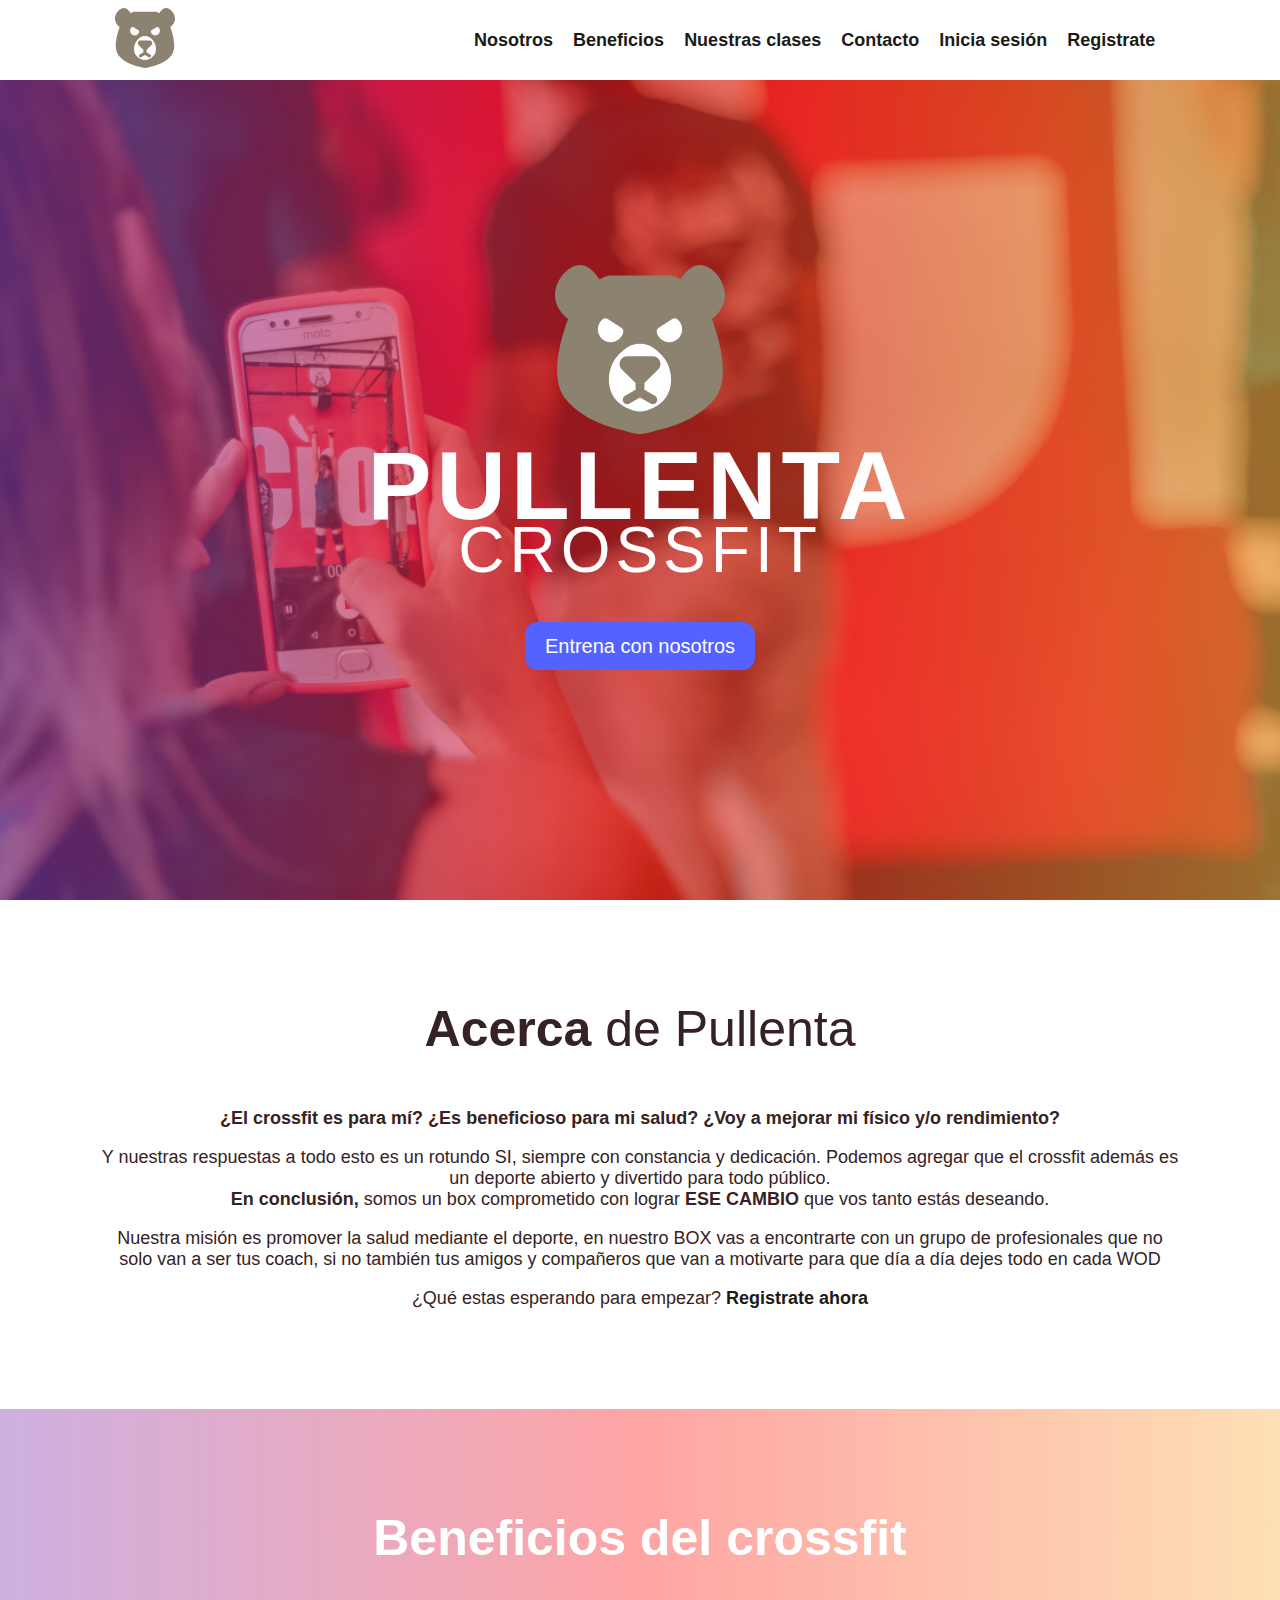
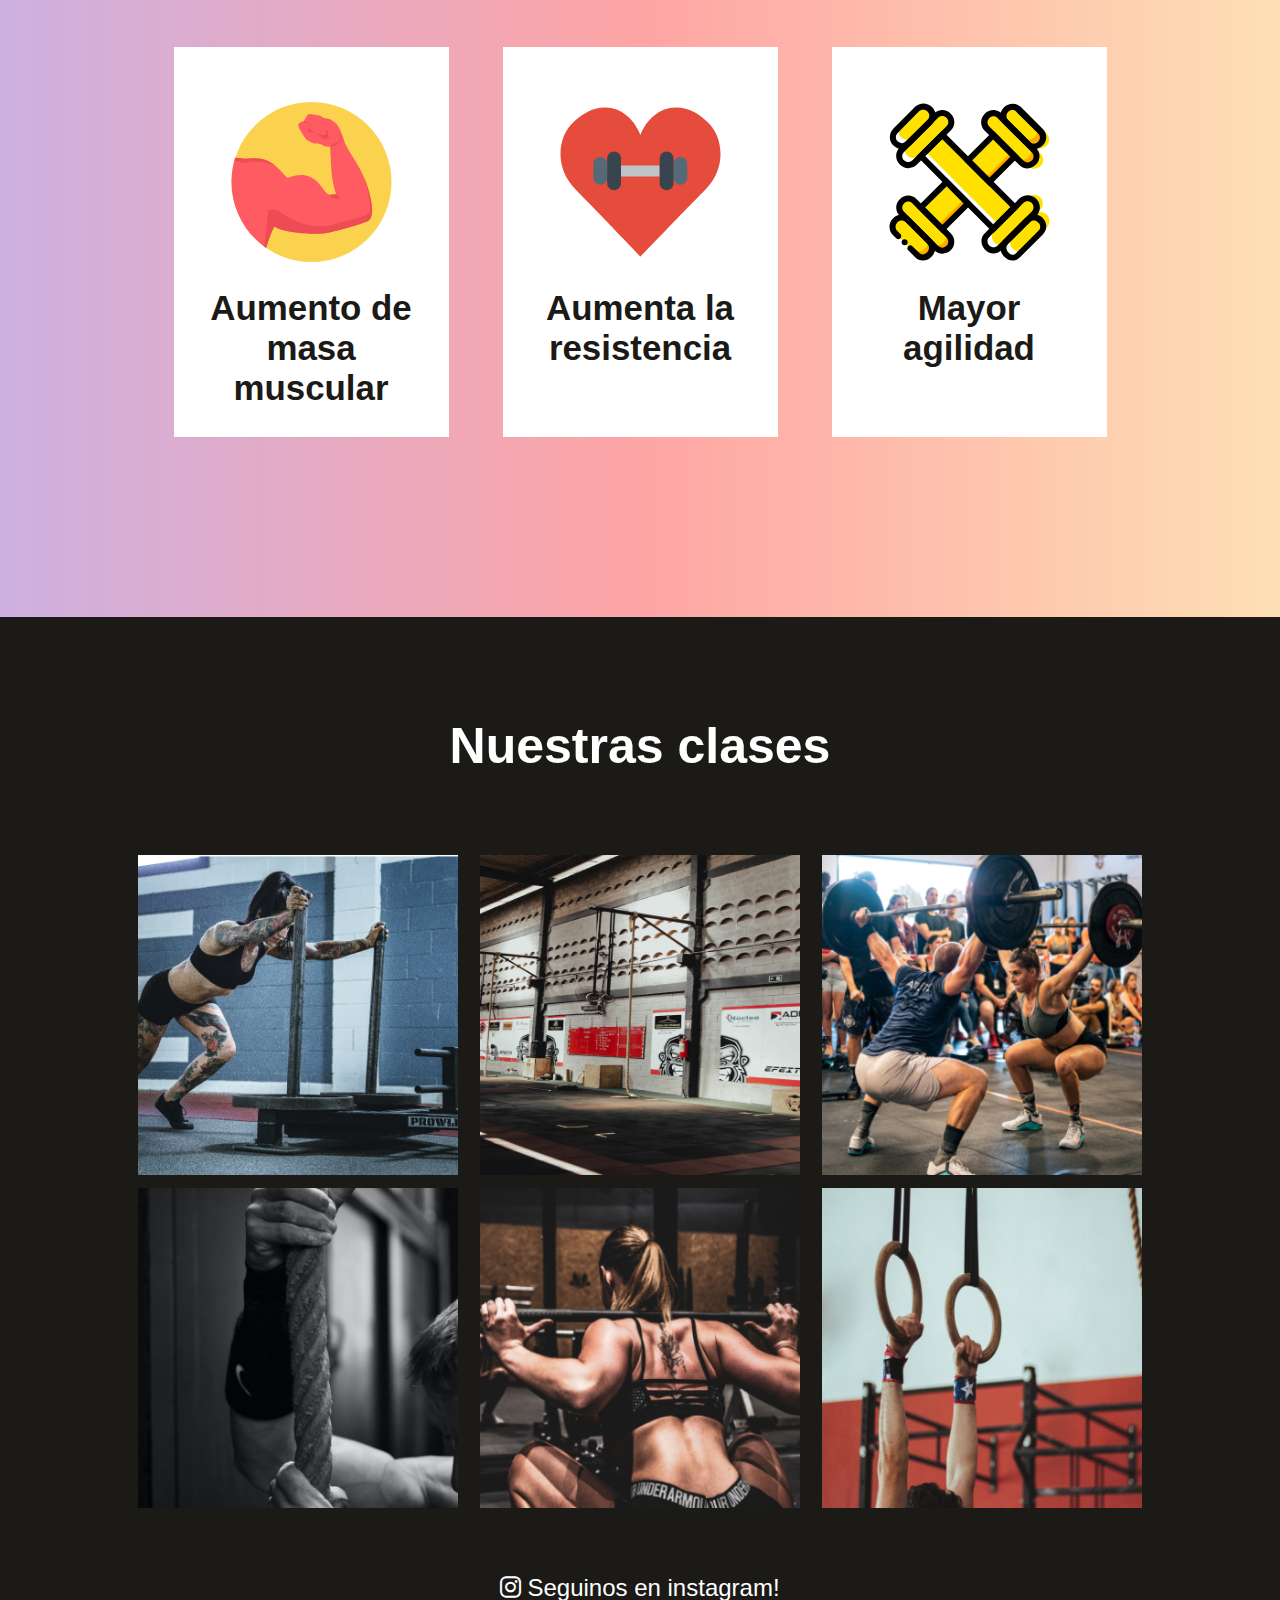
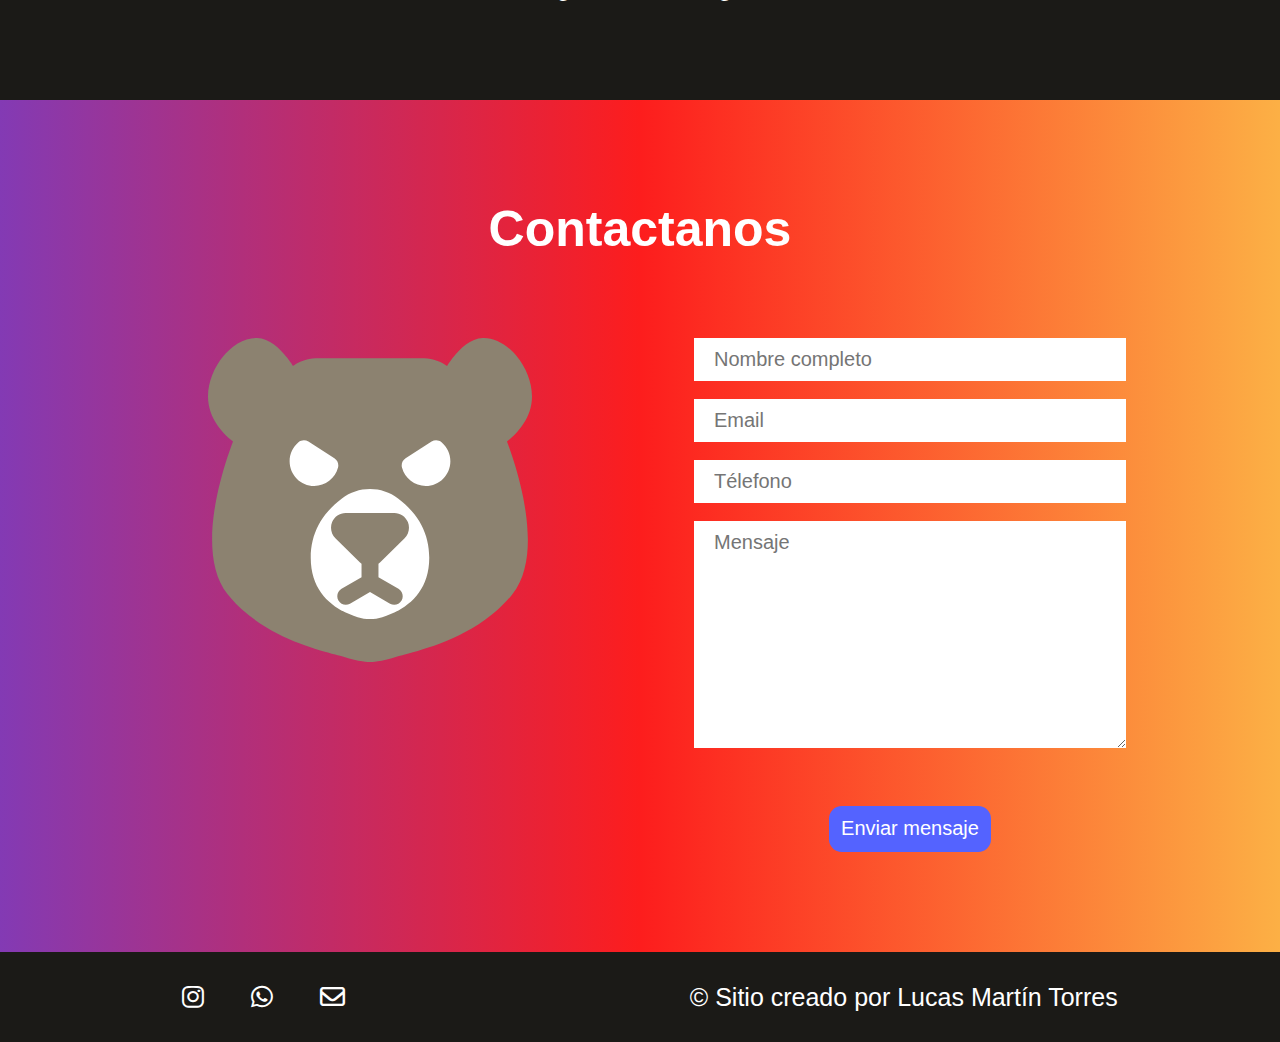
<file: index.html>
<!DOCTYPE html>
<html lang="en">

<head>
    <meta charset="UTF-8" />
    <meta http-equiv="X-UA-Compatible" content="IE=edge" />
    <meta name="viewport" content="width=device-width, initial-scale=1.0" />
    <meta name="description"
        content="¿El crossfit es para mí? ¿Es beneficioso para mi salud? ¿Voy a mejorar mi físico y/o rendimiento? Y nuestras respuestas a todo esto es un rotundo SI, siempre con constancia y dedicación. Podemos agregar que el crossfit además es un deporte abierto y divertido para todo público. ¿Empecemos?" />
    <link rel="icon" href="/assets/img/Oso.svg" />
    <link rel="stylesheet" href="css/index.css" />
    <link href="assets/fontawesome-free-6.1.1-web/css/all.css" rel="stylesheet">
    <title>Pullenta Cross</title>
</head>

<body>
    <nav class="navbar" id="nav">
        <div class="icono">
            <a href=""><img src="assets/img/Oso.svg" alt="Dibujo Oso"/></a>
        </div>

        <div class="container-menu">
            <ul class="menu">
                <li><a href="#about">Nosotros</a></li>
                <li><a href="#beneficios">Beneficios</a></li>
                <li><a href="#clases">Nuestras clases</a></li>
                <li><a href="#contacto">Contacto</a></li>
                <li><a href="login.html">Inicia sesión</a></li>
                <li><a href="registro.html">Registrate</a></li>
            </ul>
        </div>
        <div class="menu-mobile">
            <input type="checkbox" name="menu " id="menu">
            <label for="menu"> <i class="fa-solid fa-bars"></i> </label>
            <ul>
                <li><a href="#about">Nosotros</a></li>
                <li><a href="#beneficios">Beneficios</a></li>
                <li><a href="#clases">Nuestras clases</a></li>
                <li><a href="#contacto">Contacto</a></li>
                <li><a href="login.html">Inicia sesión</a></li>
                <li><a href="registro.html">Registrate</a></li>
            </ul>
        </div>
    </nav>

    <section class="section-hero">
        <div class="icono">
            <img src="assets/img/Oso.svg" alt="Dibujo oso" />
        </div>

        <div class="texto-hero">
            <h1>PULLENTA <span> CROSSFIT </span></h1>
            <button type="submit" class="boton">
                <a href="registro.html"> Entrena con nosotros </a>
            </button>
        </div>
    </section>

    <section class="about" id="about">
        <div class="container">
            <h2 class="section-title">Acerca <span> de Pullenta </span></h2>
            <h3>
                ¿El crossfit es para mí? ¿Es beneficioso para mi salud? ¿Voy a mejorar
                mi físico y/o rendimiento?
            </h3>
            <p>
                Y nuestras respuestas a todo esto es un rotundo SI, siempre con
                constancia y dedicación. Podemos agregar que el crossfit además es un
                deporte abierto y divertido para todo público. <br>
                <b>En conclusión,</b> somos un box comprometido con lograr
                <b>ESE CAMBIO</b> que vos tanto estás deseando.
            </p>
            <p>
                Nuestra misión es promover la salud mediante el deporte, en nuestro BOX vas a encontrarte con un grupo
                de profesionales que no solo van a ser tus coach, si no también tus amigos y compañeros que van a
                motivarte para que día a día dejes todo en cada WOD
            </p>
            <p> ¿Qué estas esperando para empezar? <b><a href="registro.html"> Registrate ahora </a></p></b>
        </div>
    </section>

    <section class="section-beneficios" id="beneficios">
        <div class="container-beneficios">
            <h2 class="title-beneficios">Beneficios del crossfit</h2>

            <div class="beneficios-cardcontainer">
                <article class="beneficios-cardgrid">
                    <div class="beneficios-card-img">
                        <img src="assets/img/muscle-arm-svgrepo-com.svg" alt="">

                    </div>
                    <div class="beneficios-card-text">
                        <h3>Aumento de masa muscular </h3>
                    </div>
                </article>

                <article class="beneficios-cardgrid">
                    <div class="beneficios-card-img">
                        <img src="assets/img/gym-svgrepo-com.svg" alt="">

                    </div>
                    <div class="beneficios-card-text">
                        <h3> Aumenta la resistencia </h3>
                    </div>
                </article>

                <article class="beneficios-cardgrid">
                    <div class="beneficios-card-img">
                        <img src="assets/img/dumbbell-gym-svgrepo-com.svg" alt="">

                    </div>
                    <div class="beneficios-card-text">
                        <h3> Mayor agilidad </h3>
                    </div>
                </article>
            </div>

        </div>
    </section>

    <section class="section-clases" id="clases">
        <div class="container-beneficios">
            <h2 class="title-beneficios"> Nuestras clases </h2>
            <div class="galeria">
                <section class="card-galeria">
                    <img src="assets/img/1.jpg" alt="Mujer entrenando">
                </section>

                <section class="card-galeria">
                    <img src="assets/img/2.jpg" alt="Mujer y hombre entrenando">
                </section>

                <section class="card-galeria">
                    <img src="assets/img/3.jpg" alt="">
                </section>

                <section class="card-galeria">
                    <img src="assets/img/4.jpg" alt="">
                </section>

                <section class="card-galeria">
                    <img src="assets/img/5.jpg" alt="">
                </section>

                <section class="card-galeria">
                    <img src="assets/img/6.jpg" alt="">
                </section>

            </div>
        </div>
        <div class="seguinos">
        <i class="fa-brands fa-instagram"> <a href="https://www.instagram.com/" target="_blank">Seguinos en instagram!</a> 
        </i>
        </div>
    </section>

    <section class="contact-section" id="contacto">
        <div class="container-beneficios">
            <h3 class="title-beneficios"> Contactanos </h3>

            <div class="contact-formContainer">

                <div class="contact-formContainer-img">
                    <img src="assets/img/Oso.svg" alt="Dibujo de un oso">
                </div>

                <div class="contact-formContainer-form">
                    <form action="">
                        <input type="text" name="name" id="name" placeholder="Nombre completo" required>
                        <input type="email" name="email" id="email" placeholder="Email" required>
                        <input type="number" name="number" id="number" placeholder="Télefono">
                        <textarea name="texto" id="texto" cols="30" rows="10" placeholder="Mensaje"></textarea>
                        <button type="submit" class="boton">Enviar mensaje</button>
                    </form>

                </div>


            </div>


        </div>


    </section>

    <section class="container-footer">
        <footer>

            <div class="iconos">
                <a href="https://www.instagram.com/" target="_blank"><i class="fa-brands fa-instagram"></i></a>
                <a href="https://www.whatsapp.com/?lang=es" target="_blank"><i class="fa-brands fa-whatsapp"></i></a>
                <a href="mailto:lucasmartintorresdiaz@gmail.com"><i class="fa-regular fa-envelope"></i></a>
            </div>

            <p class="copy"> &copy; Sitio creado por 
                <a href="mailto:lucasmartintorresdiaz@gmail.com" class="developer">Lucas Martín Torres </a>
            </p>

        </footer>

    </section>
</body>

</html>
</file>
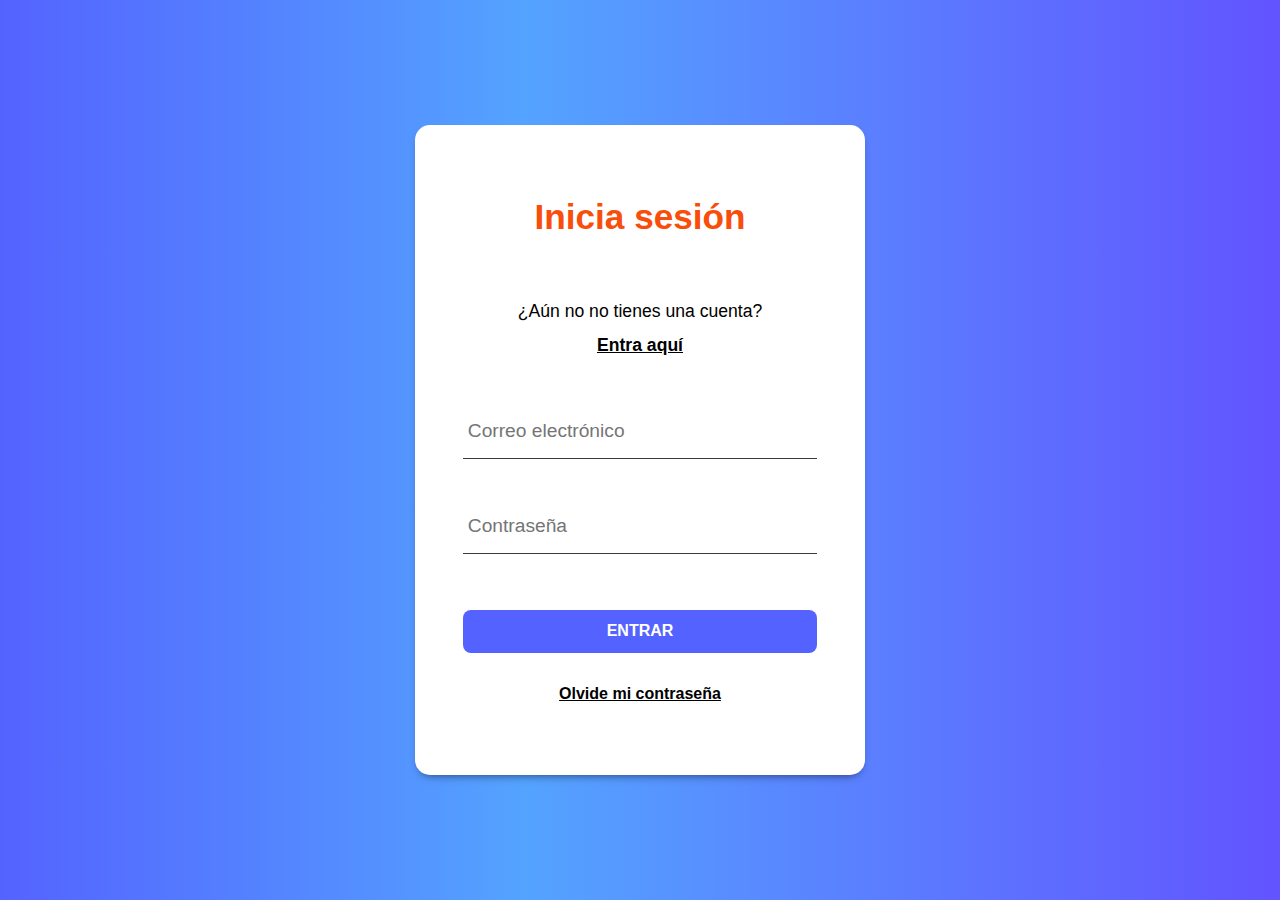
<file: login.html>
<!DOCTYPE html>
<html lang="en">
  <head>
    <meta charset="UTF-8" />
    <meta http-equiv="X-UA-Compatible" content="IE=edge" />
    <meta name="viewport" content="width=device-width, initial-scale=1.0" />
    <link rel="stylesheet" href="css/login.css" />
    <link
      href="assets/fontawesome-free-6.1.1-web/css/all.css"
      rel="stylesheet"
    />
    <link rel="icon" href="assets/img/Oso.svg" />
    <title>Login</title>
  </head>
  <body>
    <form class="form">
      <div class="icono-casa">
        <a href="index.html"> <i class="fa-solid fa-house">  </i> </a>
      </div>
      <h2 class="form-title">Inicia sesión</h2>
      <p class="form-parrafo">
        ¿Aún no no tienes una cuenta?
        <a href="registro.html"> Entra aquí</a>
      </p>

      <div class="form-container">
        <div class="items">
          <input
            type="email"
            id="name"
            class="form-input"
            placeholder="Correo electrónico"
          />
        </div>

        <div class="items">
          <input
            type="password"
            id="password"
            class="form-input"
            placeholder="Contraseña"
          />
        </div>

        <button type="submit" class="form-boton">Entrar</button>
      </div>

      <p></p>
      <p class="form-password"><a href="#"> Olvide mi contraseña </a></p>
    </form>
  </body>
</html>
</file>
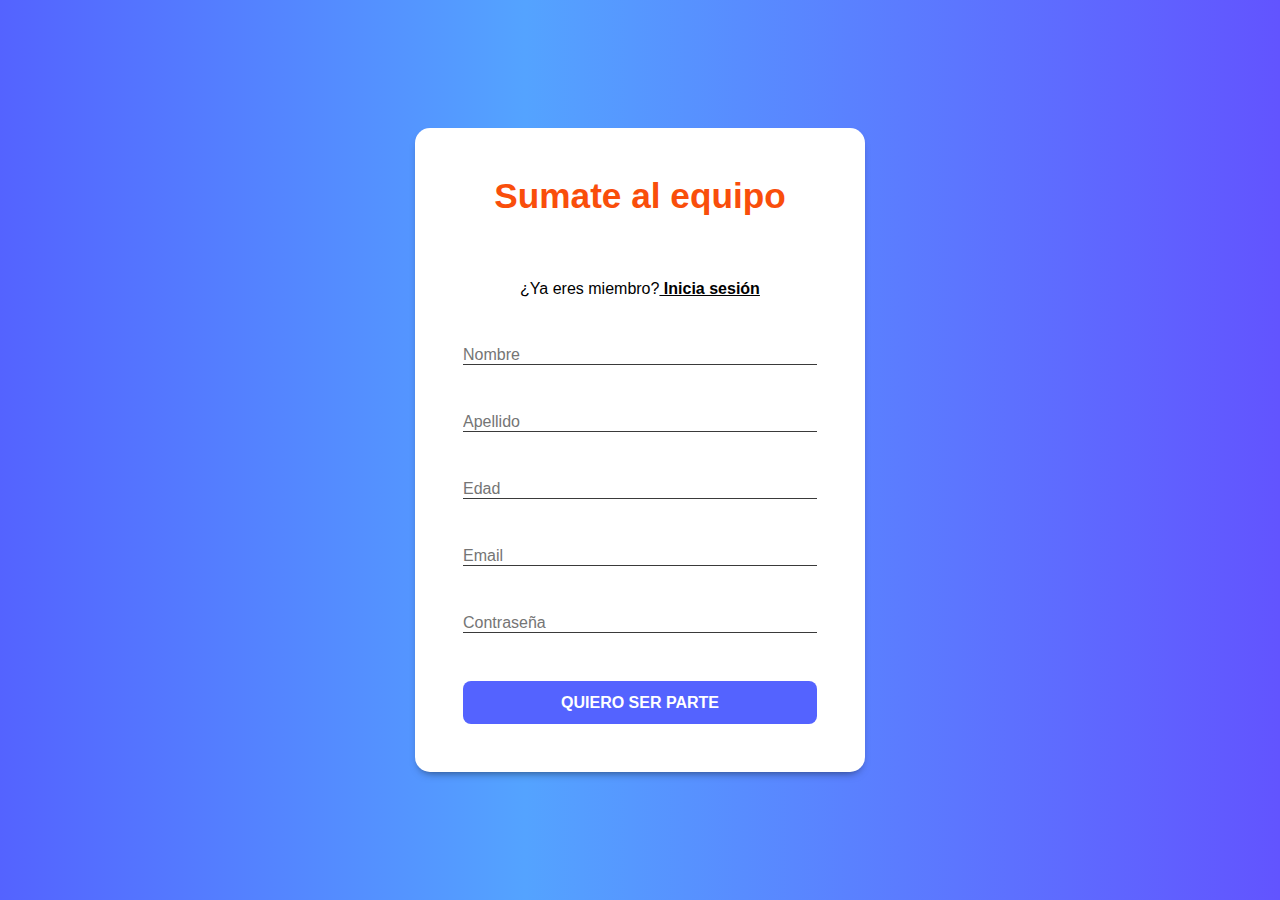
<file: registro.html>
<!DOCTYPE html>
<html lang="en">
<head>
    <meta charset="UTF-8">
    <meta http-equiv="X-UA-Compatible" content="IE=edge">
    <meta name="viewport" content="width=device-width, initial-scale=1.0">
    <link rel="stylesheet" href="./css/registro.css">
    <link href="assets/fontawesome-free-6.1.1-web/css/all.css" rel="stylesheet">
    <link rel="icon" href="/assets/img/Oso.svg">
    <title>Registro</title>
</head>
<body>
    <form class="form">
        <div class="icono-casa">
            <a href="index.html"> <i class="fa-solid fa-house">  </i> </a>
        </div>
        <h2 class="form-title"> Sumate al equipo </h2>
        <p class="form-parrafo">¿Ya eres miembro?<a href="login.html"> Inicia sesión </a></p>
        <div class="form-container">
            <div class="items">
                <input type="text" class="form-input"  placeholder="Nombre" required>
                
            </div>

            <div class="items">
                <input type="text"  class="form-input"  placeholder="Apellido" required>
                
            </div>

            <div class="items">
                
                <input type="number" class="form-input"  placeholder="Edad">
                
            </div>

            <div class="items">
                
                <input type="email" class="form-input"  placeholder="Email" required>
                
            </div>

            
            <div class="items">
                <input type="password" id="password" class="form-input" placeholder="Contraseña" required>
    
            </div>

            <button type="submit" class="form-boton"> Quiero ser parte </button>
        </div>

        
    
    </form>
    
</body>
</html>
</file>
<file: css/index.css>
* {
    padding: 0px;
    margin: 0px;
    box-sizing: border-box;
    @import url('https://fonts.googleapis.com/css2?family=Fira+Sans+Condensed:ital,wght@0,100;0,200;0,300;0,400;0,500;0,600;0,700;0,800;0,900;1,100;1,200;1,300;1,400;1,500;1,600;1,700;1,800;1,900&display=swap');
    font-family: 'Fira Sans Condensed', sans-serif;

}

body {
    font-family: 'Fira Sans Condensed', sans-serif;
}

:root {
    --color-white: #ffffff;
    --color-orange--50: #ff7642;
    --color-brown: #8c8270;
    --color-gray: #362222;
    --color-black-dark: #1B1A17;
    --padding-x: 6.25rem;

}

.navbar {
    height: 5rem;
    width: 100vw;
    background-color: var(--color-white);
    display: flex;
    align-items: center;
    justify-content: space-around;
    position: sticky;
    top: 0;
    z-index: 10;
    
}



.navbar .icono img {
    width: 50%;
    max-width: 7.5rem;
    max-height: 7.5rem;
    transition-duration: 0.5s;
    z-index: 7;

}

.container-menu {
    display: flex;
    align-items: center;
    height: 100%;

}

.menu {
    display: flex;

}

.container-menu .menu {
    list-style: none;
    font-weight: 400;
    font-size: 1.125rem;

}

.container-menu .menu li {
    margin: 0.625rem;

}

.container-menu .menu li a {
    text-decoration: none;
    color: var(--color-black-dark);
    font-weight: 700;
    font-family: 'Fira Sans Condensed', sans-serif;
    transition-duration: 0.5s;

}

.container-menu .menu li a:hover {
    color: #f94e0b;

}

.navbar .icono img:hover {
    transform: rotate(180deg);

}


/* -------------------------------------------------------------- */

.section-hero {
    width: 100vw;
    height: calc(100vh - 5rem);
    background-color: var(--color-black-dark);
    background-image: url(/assets/img/image-hero-crossfit.jpg);
    background-repeat: repeat-y;
    background-size: cover;
    background-position: left;
    background-attachment: fixed;
    display: flex;
    flex-direction: column;
    align-items: center;
    justify-content: center;
    text-align: center;
    position: relative;

}

.section-hero .icono {
    width: auto;
    height: auto;
    z-index: 1;

}

.section-hero .icono img {
    width: 70%;
    margin-bottom: 1rem;
    object-fit: contain;
    transition-duration: 0.5s;


}

.section-hero .icono img:hover {
    transform: rotate(90deg);

}

.section-hero .texto-hero {
    color: var(--color-white);
    width: 100%;
    margin-bottom: 70px;
    z-index: 1;

}

.texto-hero h1 {
    font-size: 6rem;
    display: flex;
    flex-direction: column;
    font-family: 'Fira Sans Condensed', sans-serif;
    letter-spacing: 0.313rem;
    font-weight: 600;
    line-height: 4rem;

}

.texto-hero span {
    font-size: 4rem;
    font-family: 'Fira Sans Condensed', sans-serif;
    font-weight: 100;

}

.texto-hero .boton a {
    text-decoration: none;
    color: var(--color-white);

}

.texto-hero .boton {
    width: 18%;
    height: 25%;
    background-color: #5463FF;
    border: none;
    font-size: 1.25rem;
    cursor: pointer;
    transition: 0.5s;
    border-radius: 0.8rem;
    color: var(--color-white);
    font-family: 'Fira Sans Condensed', sans-serif;
    margin-top: 2.5rem;

}

.texto-hero .boton:hover {
    background-color: #4c56c1;
    border-radius: 0rem;

}



.section-hero::before {
    content: "";
    position: absolute;
    top: 0;
    left: 0;
    width: 100%;
    height: 100%;
    background: rgb(131, 58, 180);
    background:
        linear-gradient(90deg,
            rgba(131, 58, 180, 1) 0%,
            rgba(253, 29, 29, 1) 50%,
            rgba(252, 176, 69, 1) 100%);
    opacity: 0.6;

}

/* ------------------------------------------------------------ */

.about {
    padding: 6.25rem var(--padding-x);
    width: 100vw;
    background-color: var(--color-white)
}

.container {
    max-width: 75rem;
    margin: 0 auto;
    text-align: center;
    color: var(--color-gray);

}

.section-title {
    font-size: 3.125rem;
    color: var(--color-gray);
    font-family: 'Fira Sans Condensed', sans-serif;
    margin-bottom: 1.125rem;

}

.container h2 span {
    font-weight: 500;

}

.container h3 {
    font-size: 1.125rem;
    font-weight: 600;
    margin-top: 50px;

}


.container p {
    font-size: 1.125rem;
    margin-top: 1.125rem;

}

.container p a {
    text-decoration: none;
    color: var(--color-black-dark);
    transition-duration: 0.7s;

}

.container p a:hover {
    color: var(--color-orange--50);
    cursor: pointer;

}


.container .boton a:hover {
    color: var(--color-orange--50);


}

/* ---------------------------------------- */

.section-beneficios {
    padding: 6.25rem var(--padding-x);
    width: 100vw;
    background-image: url(/assets/img/image-section.jpg);
    background-position: right;
    background-repeat: no-repeat;
    background-size: cover;
    background-attachment: fixed;
    position: relative;

}

.section-beneficios::before {
    content: "";
    position: absolute;
    top: 0;
    left: 0;
    width: 100%;
    height: 100%;
    background: rgb(131, 58, 180);
    background:
        linear-gradient(90deg,
            rgba(131, 58, 180, 1) 0%,
            rgba(253, 29, 29, 1) 50%,
            rgba(252, 176, 69, 1) 100%);
    opacity: 0.4;

}

.section-beneficios * {
    position: relative;
    z-index: 1;

}

.container-beneficios {
    max-width: 75rem;
    margin: 0 auto;
    text-align: center;
    color: var(--color-white);

}

.title-beneficios {
    font-size: 3.125rem;
    font-family: 'Fira Sans Condensed', sans-serif;
    margin-bottom: 1.25rem;

}

.beneficios-cardcontainer {
    display: grid;
    grid-template-columns: repeat(auto-fill, minmax(250px, 275px));
    gap: 5%;
    justify-content: center;
    margin: 5rem 0;

}

.beneficios-cardgrid {
    width: 100%;
    background-color: #ffffff;
    display: grid;
    grid-template-rows: 200px auto;
    padding: 2.188rem;
    gap: 2%;
    cursor: pointer;

}

.beneficios-card-img {
    display: flex;
    justify-content: center;
    align-items: center;
    padding: 1.25rem;

}

.beneficios-card-img img {
    width: 100%;
    height: 100%;
    max-height: 10.625rem;
    max-width: 10.625rem;
    transition-duration: 0.8s;

}

.beneficios-card-img img:hover {
    transform: scale(120%);

}

.beneficios-card-text h3 {
    font-size: 2.18rem;
    font-weight: 600;
    font-family: 'Fira Sans Condensed', sans-serif;
    color: var(--color-black-dark)
}

/* ------------------------------------------------- */

.section-clases {
    padding: 6.25rem var(--padding-x);
    width: 100vw;
    background-color: var(--color-black-dark);

}

.galeria {
    display: grid;
    gap: 2%;
    grid-auto-rows: 20rem;
    grid-template-columns: repeat(auto-fit, minmax(230px, 320px));
    justify-content: center;
    margin: 80px 0;

}


.card-galeria {
    width: 100%;
    gap: 0.938rem;

}

.card-galeria img {
    width: 100%;
    height: 100%;

}

.container-beneficios a {
    color: var(--color-white);
    font-size: 1.5rem;
    text-decoration: none;

}


.seguinos {
    display: flex;
    align-items: center;
    justify-content: center;
    width: 100%;
    text-decoration: none;
    font-size: 1.5rem;

}

.seguinos a {
    text-decoration: none;
    color: #ffff;
    font-family: 'Fira Sans Condensed', sans-serif;
    font-size: 1.5rem;


}

.seguinos .fa-instagram {
    color: #ffff;
    font-size: 1.5rem;

}



/* ----------------------------------------------------------------- */

.contact-section {
    background: rgb(131, 58, 180);
    background:
        linear-gradient(90deg,
            rgba(131, 58, 180, 1) 0%,
            rgba(253, 29, 29, 1) 50%,
            rgba(252, 176, 69, 1) 100%);
    padding: 6.25rem var(--padding-x);
    width: 100vw;

}

.contact-formContainer {
    display: grid;
    grid-template-columns: repeat(2, 50%);
    justify-content: center;
    margin-top: 5rem;

}

.contact-formContainer-img {
    display: flex;
    justify-content: center;
    align-items: flex-start;

}

.contact-formContainer-img img {
    width: 60%;
    max-width: 29.375;
    object-fit: contain;

}

.contact-formContainer-form {
    display: flex;

}

.contact-formContainer-form form {
    display: flex;
    flex-direction: column;
    justify-content: center;
    align-items: center;
    text-align: center;
    width: 100%;
    font-family: 'Fira Sans Condensed', sans-serif;

}

.contact-formContainer-form form input,
textarea {
    border: none;
    outline: none;
    font-size: 1.25rem;
    width: 80%;
    padding: 0.625rem 1.25rem;
    margin: 0 0 1.125rem 0;
    color: rgba(0, 0, 0, 0.4);

}


.contact-formContainer-form .boton {
    width: 30%;
    height: 10%;
    background-color: #5463FF;
    border: none;
    font-size: 1.25rem;
    cursor: pointer;
    transition: 0.5s;
    color: var(--color-white);
    font-family: 'Fira Sans Condensed', sans-serif;
    margin-top: 2.5rem;
    border-radius: 0.8rem;

}


.contact-formContainer-form .boton:hover {
    background-color: #111eae;
    border-radius: 0rem;

}



/* ----------------------------------------------------------- */

.container-footer {
    width: 100vw;
    height: 5.625rem;
    background-color: var(--color-black-dark);

}

footer {
    width: 100%;
    height: 100%;
    font-size: 1.563rem;
    font-weight: 100;
    color: var(--color-white);
    display: flex;
    justify-content: space-around;
    align-items: center;

}



footer p .ir-arriba {
    text-decoration: none;
    color: var(--color-white);
    transition-duration: 0.7s;

}


footer p .ir-arriba:hover {
    color: var(--color-orange--50);

}

footer .iconos-contacto {
    display: flex;
    align-items: center;
    justify-content: center;

}


a .fa-instagram {
    margin: 1.25rem;
    transition-duration: 0.7s;
    text-decoration: none;
    color: #ffffff;
}

footer .fa-instagram:hover {
    color: var(--color-orange--50);
    cursor: pointer;

}


a .fa-whatsapp {
    margin: 1.25rem;
    transition-duration: 0.7s;
    text-decoration: none;
    color: #ffffff;

}

footer .fa-whatsapp:hover {
    color: var(--color-orange--50);
    cursor: pointer;

}

a .fa-envelope {
    margin: 1.25rem;
    transition-duration: 0.7s;
    text-decoration: none;
    color: #ffffff;

}

footer .fa-envelope:hover {
    color: var(--color-orange--50);
    cursor: pointer;

}


p .developer {
    transition-duration: 0.8s;
    text-decoration: none;
    color: #ffffff;

}

.developer:hover {
    color: #5463FF;
    cursor: pointer;

}

/* ------------------------------------------------------------- */

/* Menu burger */

.menu-mobile {
    display: none;
}


/* --------------------------------------------------------- */

/* BREAKPOINTS */

@media screen and (max-width: 1024px){
    .texto-hero .boton {
        width: 25%;
    
    } 

    .contact-formContainer-form .boton {
        width: 60%;
    }
}

@media screen and (max-width: 992px) {

    .container-menu .menu {
        font-size: 1rem;
    }

    .section-hero .icono img {
        width: 65%;
    }

    .texto-hero .boton {
        width: 25%;
        height: 25%;
    }

    texto-hero .boton {
        font-size: 1.2rem;

    }
}


@media screen and (max-width: 768px) {
    :root {
        --padding-x: 4rem;
    }

    .container-menu {
        display: none;
    }

    .menu {
        display: none;
    }

    .menu-mobile {
        display: block;
        z-index: 10;

    }

    .menu-mobile .fa-bars {
        font-size: 2.5rem;
        color: var(--color-brown);
        transition: 0.3s;
    }

    .menu-mobile .fa-bars:hover {
        font-size: 2.5rem;
        color: #8c8270;
    }

    .menu-mobile ul {
        display: none;
        position: absolute;
        top: 80px;
        left: 0;
        height: 100vh;
        width: 100%;
        
    }

    .menu-mobile input:checked~ul {
        display: block;
        
    }

    .menu-mobile input {
        display: none;
    }

    .menu-mobile label {
        box-sizing: border-box;
        display: inline-block;
        font-weight: bold;
        text-align: center;
        user-select: none;
    }

    .menu-mobile ul li {
        display: flex;
        flex-direction: column;
        align-items: center;
        justify-content: center;
        background: rgb(82,97,243);
        background: linear-gradient(90deg, rgba(82,97,243,1) 10%, rgba(84,99,255,1) 52%, rgba(69,186,252,1) 89%);
        margin: 0;
        padding: 2rem 0.6rem;
        list-style: none;
        transition: 0.3s;
        height: 10%;
        text-align: center;
        font-size: 1.5rem;
        border-bottom: 0.094rem solid #ffff;

    }

    .menu-mobile ul li a {
        text-decoration: none;
        color: #ffff; 
        font-weight: 700;
        transition-duration: 0.4s;
    }

    /* .menu-mobile ul li a:hover {
        color: #1f1d1a;
    } */

    .navbar {
        gap: 40%;

    }

    .section-hero .icono img {
        width: 50%;

    }

    .texto-hero h1 {
        font-size: 4rem;
        line-height: 3rem;

    }

    .texto-hero h1 span {
        font-size: 3rem;
    }

    .texto-hero .boton {
        width: 30%;
        font-size: 1.2rem;
    }

    .seguinos {
        margin-top: 13rem;
    }

    .seguinos a {
        font-size: 1rem;
    }

    .seguinos .fa-instagram {
        font-size: 1rem;
    }

    .contact-formContainer {
        grid-template-columns: 1fr;
        gap: 5%
    }

    footer {
        font-size: 1rem;
    }

    .container-beneficios .fa-instagram {
        font-size: 1.75rem;
        margin: 8rem;
    }
}
   
@media screen and (max-width: 576px) {

        :root {
            --padding-x: 2rem;

        }

        .texto-hero .boton{
            width: 38%;
            font-size: 1.2rem;

        }

        .section-title,
        .title-beneficios {
            font-size: 2.5rem;

        }

        .container h3,
        p {
            font-size: 1.2rem;
        }

        .beneficios-card-text h3 {
            font-size: 1.6rem;

        }

        .container-beneficios .fa-instagram {
            font-size: 1rem;
            margin-top: 8rem;
        }

        .container-beneficios a {
            font-size: 1rem;

        }

        .contact-formContainer-form .boton {
            width: 38%;
            font-size: 1.2rem;
        }


        .container-footer {
            height: 10rem;
        }

        .container-footer footer {
            flex-direction: column;
            justify-content: center;
            gap: 5%;
        }

        .container-footer footer .iconos {
            height: auto;
        }

        .container-footer footer .copy {
            font-size: 0.8rem;
            margin-top: 1rem;
        }

        .navbar {
            padding: 1.25rem 1.30rem;
        }
    
}

@media screen and (max-width: 522px) { 
    .texto-hero .boton{
        width: 45%;
        font-size: 1rem;

    }

    .contact-formContainer-form .boton {
        width: 45%;
        font-size: 1rem;
    }

}

@media screen and (max-width: 425px) {
    .texto-hero .boton {
        width: 45%;
        font-size: 1rem
    }

    .contact-formContainer-form .boton {
        width: 45%;
        font-size: 1rem;
    }



}

@media screen and (max-width: 375px) {
    :root {
        --padding-x: 1.5rem;
    }

    .texto-hero h1 {
        font-size: 3rem;
        line-height: 2.3rem
    }

    .texto-hero h1 span {
        font-size: 2rem;
    }

    .section-title,
    .title-beneficios {
        font-size: 1.7rem;
    }

    .container h3,
    p {
        font-size: 1rem;
    }

    .contact-formContainer-form form input,
    textarea {
        width: 100%;
    }

    .navbar {
        padding: 1.25rem 1.30rem;
    }

}

@media screen and (max-width: 320px) {
    .navbar {
        padding: 1.25rem 1.30rem;
    }

    .texto-hero .boton {
        width: 52%;

    }

    .contact-formContainer-form .boton {
        width: 50%;

    }

    .contact-formContainer-form form input,
    textarea {
        width: 100%;
    }

}
</file>
<file: css/login.css>
* {
    padding: 0px;
    margin: 0px;
    box-sizing: border-box;
    @import url('https://fonts.googleapis.com/css2?family=Fira+Sans+Condensed:ital,wght@0,100;0,200;0,300;0,400;0,500;0,600;0,700;0,800;0,900;1,100;1,200;1,300;1,400;1,500;1,600;1,700;1,800;1,900&display=swap');
    font-family: 'Fira Sans Condensed', sans-serif;

}

body {
    background: rgb(84, 99, 255);
    background: linear-gradient(90deg, rgba(84, 99, 255, 1) 0%, rgba(84, 163, 255, 1) 41%, rgba(98, 84, 255, 1) 100%);
    min-height: 100vh;
    display: flex;
    font-family: 'Fira Sans Condensed', sans-serif;
}

.form {
    background-color: #ffff;
    margin: auto;
    width: 90%;
    max-width: 450px;
    padding: 4.5rem 3rem;
    border-radius: 15px;
    box-shadow: 0 5px 10px -5px rgb(0 0 0 / 60%);
    text-align: center;
    transition-duration: 0.7s;
}

.form:hover {
    border-radius: 0px;

}

.form-title {
    font-size: 2.2rem;
    margin-bottom: 4rem;
    color: #f94e0b;;

}

.form-parrafo {
    font-size: 1.1rem;

}



.form a {
    font-weight: 600;
    color: #000;
    display: flex;
    justify-content: center;
    align-items: center;
    margin-top: .8rem;
}

.form-container {
    margin-top: 3rem;
    display: grid;
    gap: 2.5rem;

}

.items {
    position: relative;
    color: rgb(58, 58, 58);
}

.form-input {
    width: 100%;
    background: none;
    color: rgb(58, 58, 58);
    font-size: 1.2rem;
    padding: 1rem .3rem;
    border: none;
    outline: none;
    border-bottom: 1px solid rgb(58, 58, 58);
    font-family: 'Fira Sans Condensed', sans-serif;
    transition-duration: 0.2s;
}

.form-input:focus {
    color: #5463FF;
    border-bottom: 2px solid #5463FF;

}


.form-boton {
    background-color: #5463FF;
    color: #ffff;
    font-family: 'Fira Sans Condensed', sans-serif;
    font-weight: 600;
    font-size: 1rem;
    padding: .8rem 0;
    border: none;
    border-radius: .5rem;
    margin-top: 1rem;
    text-transform: uppercase;
    transition-duration: 0.7s;
    cursor: pointer;
}

.form-boton:hover {
    border-radius: 0rem;
    background-color: #4c56c1;
}

.form-password a {
    margin-top: 2rem;

}

a {
    transition-duration: 0.5s;
}

a:hover {
    color: #4c56c1;
    text-decoration: none;
}

.icono-casa {
    display: none;

}



@media screen and (max-width:768px){
    .icono-casa {
        display: block;
 
    }
    
    .icono-casa a,
    .fa-house{
        font-size: 1.5rem;
        color: #f94e0b;
        margin-bottom: 1rem;
        text-decoration: none;

    }
}


@media screen and (max-width:320px) {
    .form-title {
        font-size: 1.5rem;
    }

    .form-parrafo {
        font-size: 1rem;
    }

    .form-container {
        margin-top: 3rem;
        display: grid;
        gap: 1.3rem;

    }

    .form-input {
        font-size: 0.9rem;
        padding: 0.9rem 0.3rem;

    }

    .form-boton {
        font-size: 0.9rem;

    }


    .form-parrafo {
        font-size: 1rem;
    
    }
    .form-password a {
        margin-top: 1rem;

    }

}
</file>
<file: css/registro.css>
* {
    padding: 0px;
    margin: 0px;
    box-sizing: border-box;
    @import url('https://fonts.googleapis.com/css2?family=Fira+Sans+Condensed:ital,wght@0,100;0,200;0,300;0,400;0,500;0,600;0,700;0,800;0,900;1,100;1,200;1,300;1,400;1,500;1,600;1,700;1,800;1,900&display=swap');
    font-family: 'Fira Sans Condensed', sans-serif;

}

body {
    background: rgb(84, 99, 255);
    background: linear-gradient(90deg, rgba(84, 99, 255, 1) 0%, rgba(84, 163, 255, 1) 41%, rgba(98, 84, 255, 1) 100%);
    min-height: 100vh;
    display: flex;
    font-family: 'Fira Sans Condensed', sans-serif;
}

.form {
    background-color: #ffff;
    margin: auto;
    width: 90%;
    max-width: 450px;
    padding: 3rem 3rem;
    border-radius: 15px;
    box-shadow: 0 5px 10px -5px rgb(0 0 0 / 60%);
    text-align: center;
    transition-duration: 0.7s;
}

.form:hover {
    border-radius: 0px;

}

.form-title {
    font-size: 2.2rem;
    margin-bottom: 4rem;
    color: #f94e0b;

}

.form-parrafo {
    font-size: 1rem;

}


.form a {
    color: #000;
    font-weight: 600;
}

.form-container {
    margin-top: 3rem;
    display: grid;
    gap: 3rem;

}

.items {
    position: relative;
    color: rgb(58, 58, 58);
}

.form-input {
    width: 100%;
    background: none;
    color: rgb(58, 58, 58);
    font-size: 1rem;
    border: none;
    outline: none;
    border-bottom: 1px solid rgb(58, 58, 58);
    font-family: 'Fira Sans Condensed', sans-serif;
    transition-duration: 0.2s;
}

.form-input:focus {
    color: #5463FF;
    border-bottom: 2px solid #5463FF;

}


.form-boton {
    background-color: #5463FF;
    color: #ffff;
    font-family: 'Fira Sans Condensed', sans-serif;
    font-weight: 600;
    font-size: 1rem;
    width: 100%;
    padding: .8rem 0;
    border: none;
    border-radius: .5rem;
    text-transform: uppercase;
    transition-duration: 0.7s;
    cursor: pointer;
}

.form-boton:hover {
    border-radius: 0rem;
    background-color: #4c56c1;
}

.form-password a {
    margin-top: 2rem;

}

a {
    transition-duration: 0.5s;
}

a:hover {
    color: #4c56c1;
    text-decoration: none;
}

.icono-casa {
    display: none;
}

@media screen and (max-width:768px){
    .form-title {
        font-size: 1.5rem;
    }

    .icono-casa {
        display: block;
 
    }
    
    .icono-casa a,
    .fa-house{
        font-size: 1.5rem;
        color: #f94e0b;
        margin-bottom: 1rem;
        text-decoration: none;

    }
}


@media screen and (max-width:320px) {
    .form-title {
        font-size: 1.4rem;
    }

    .form-parrafo {
        font-size: 1rem;
    }

    .form-container {
        margin-top: 3rem;
        display: grid;
        gap: 1.3rem;

    }

    .form-input {
        font-size: 0.9rem;
        padding: 0.9rem 0.3rem;

    }

    .form-boton {
        font-size: 0.9rem;

    }


    .form-parrafo {
        font-size: 1rem;
    
    }
    .form-password a {
        margin-top: 1rem;

    }

}
</file>
